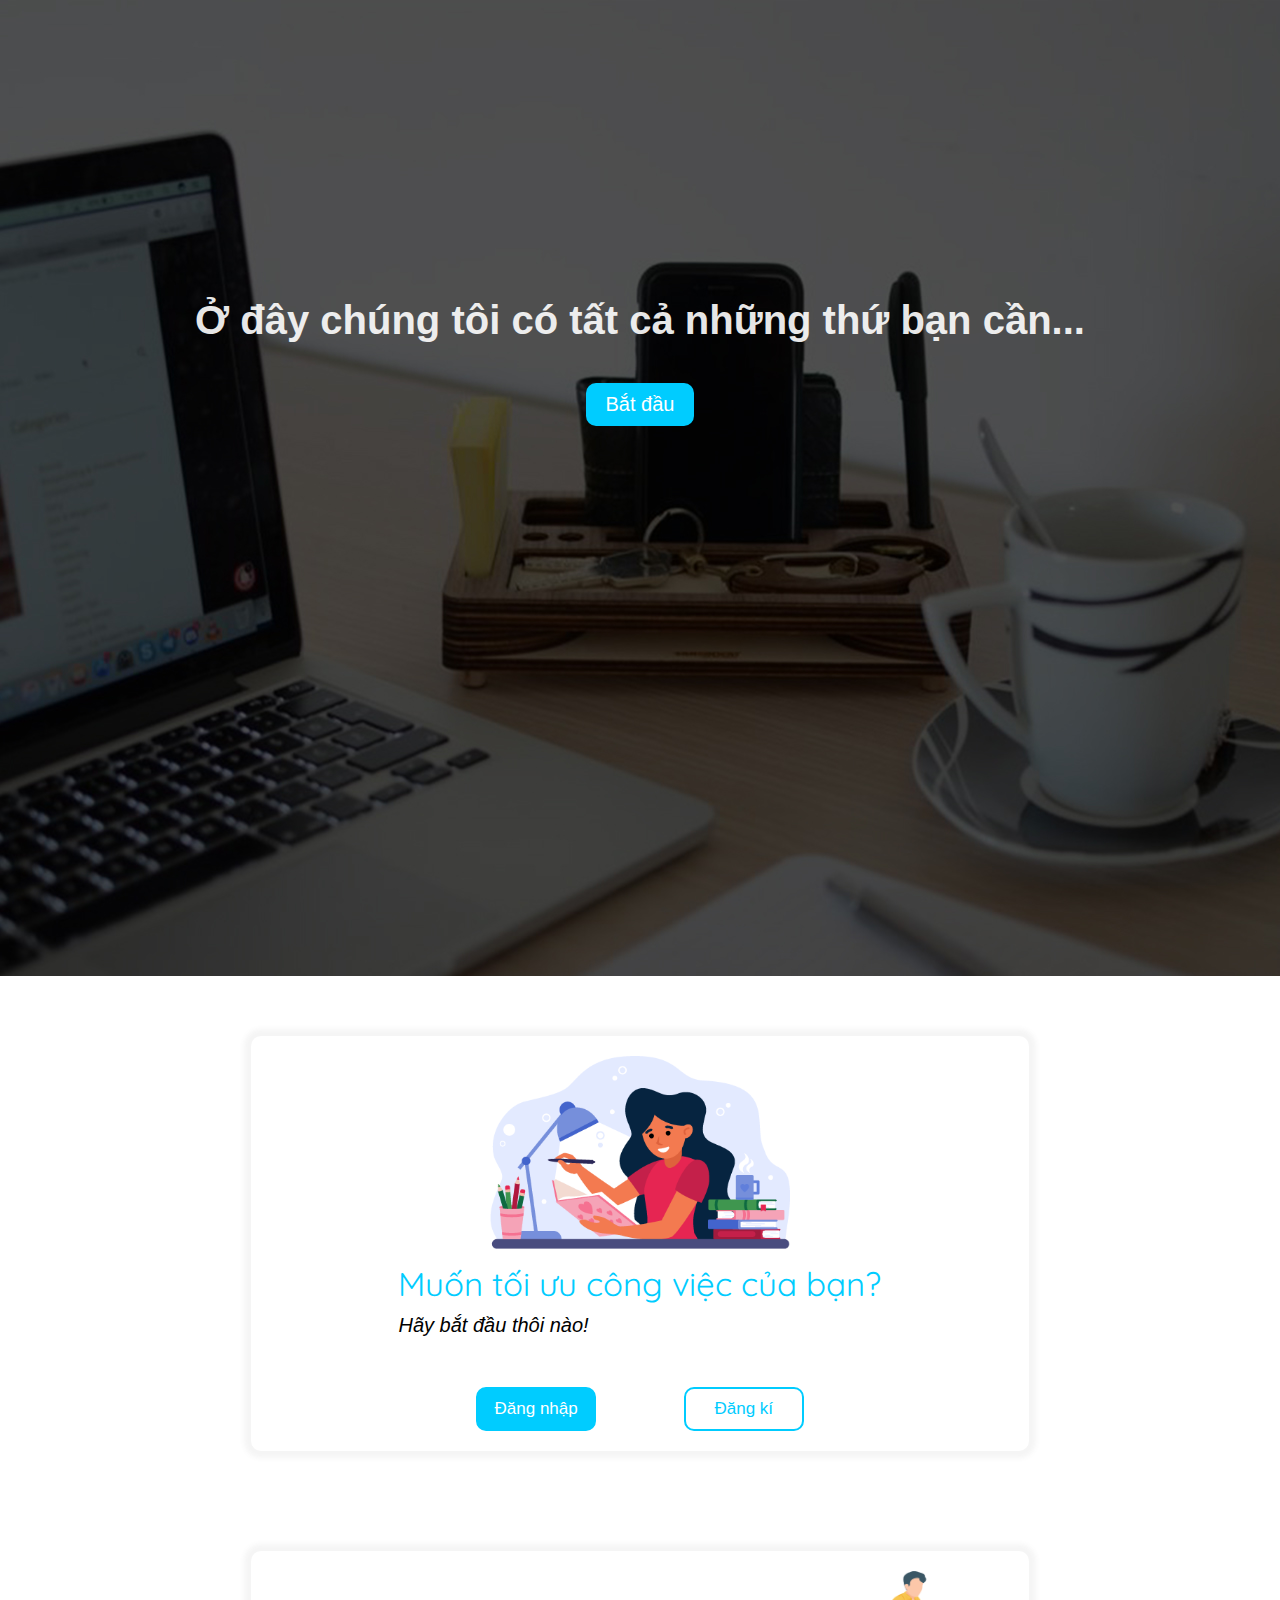
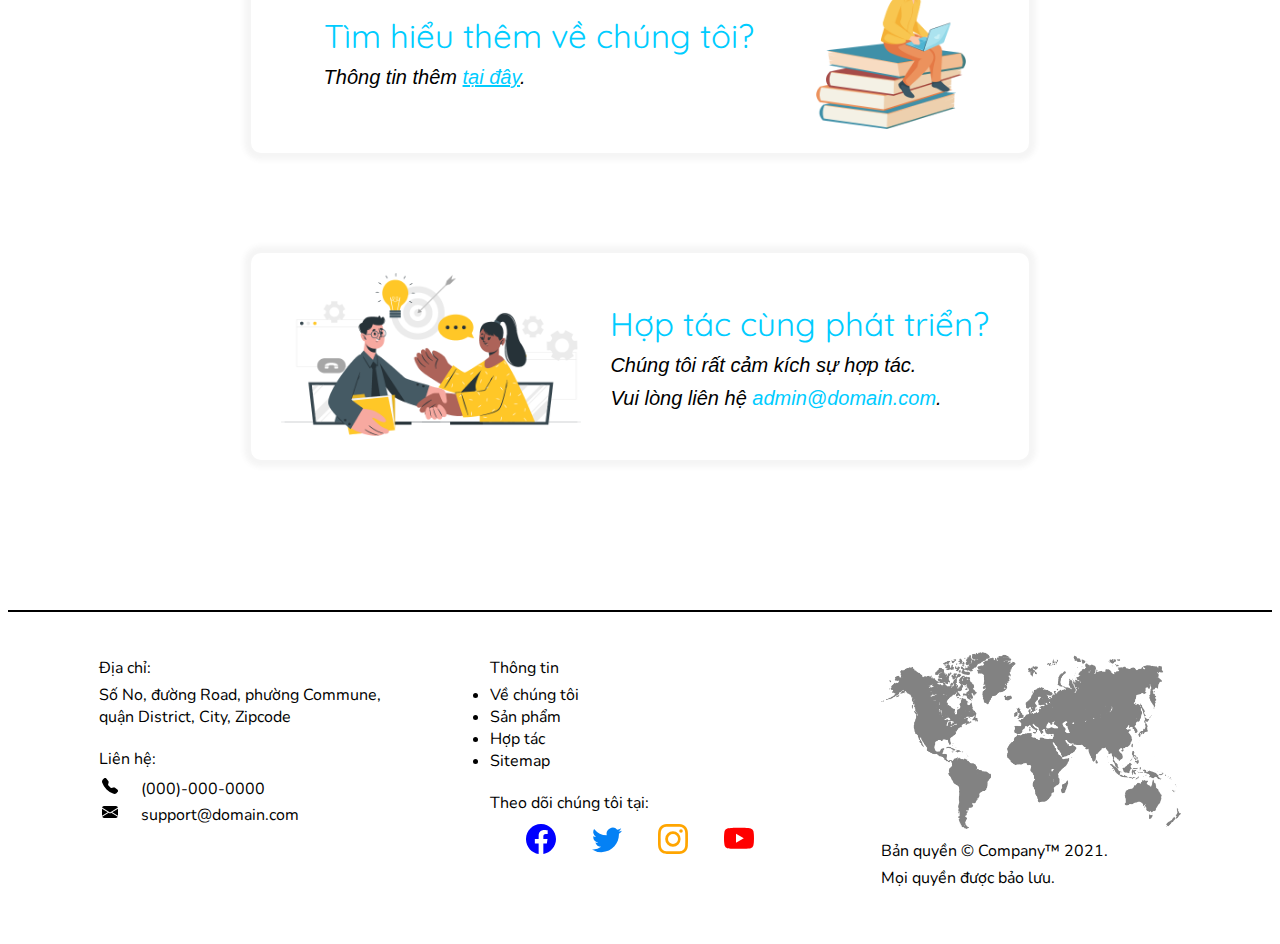
<file: homepage/index.html>
<!DOCTYPE html>
<html>

<head>
    <link rel="stylesheet" href="style.css">
    <meta name="viewport" content="width=device-width, initial-scale=1.0">
    <meta charset="utf-8">
    <script src="https://code.jquery.com/jquery-3.1.1.min.js"></script>
</head>

<body>
    <div id="first">
        <p id="title">Ở đây chúng tôi có tất cả những thứ bạn cần...</p>
        <button id="start">Bắt đầu</button>
    </div>
    <div id="next">
        <div id="sign" class="tile">
            <div id="sign-image">
                <img src="img/working.png" width="300px">
            </div>
            <div id="sign-text">
                <p id="sign-text-title">Muốn tối ưu công việc của bạn?</p>
                <p id="sign-text-content">Hãy bắt đầu thôi nào!</p>
                <div id="sign-text-sign">
                    <button id="signin">Đăng nhập</button>
                    <button id="signup">Đăng kí</button>
                </div>
            </div>
        </div>

        <div id="info" class="tile">
            <div id="info-text">
                <p id="info-text-title">Tìm hiểu thêm về chúng tôi?</p>
                <p id="info-text-content">Thông tin thêm <a href="#" style="color:#00ccff">tại đây</a>. </p>
            </div>
            <div id="info-image">
                <img src="img/booksitting.png" width="150px">
            </div>
        </div>

        <div id="collab" class="tile">
            <div id="collab-image">
                <img src="img/collab.png" width="300px">
            </div>
            <div id="collab-text">
                <p id="collab-text-title">Hợp tác cùng phát triển?</p>
                <p id="collab-text-content">
                    Chúng tôi rất cảm kích sự hợp tác.
                </p>
                <p id="collab-text-content">
                    Vui lòng liên hệ <span style="color:#00ccff">admin@domain.com</span>.
                </p>
            </div>
        </div>

        <div id="footer">
            <div id="footer1" class="footer-content">
                <p class="footer1-content">Địa chỉ:</p>
                <p class="footer1-content" style="margin-bottom:20px">
                    Số No, đường Road, phường Commune, quận District, City, Zipcode
                </p>
                <p class="footer1-content">Liên hệ:</p>
                <table>
                    <tr>
                        <td>
                            <svg xmlns="http://www.w3.org/2000/svg" width="16" height="16" fill="currentColor"
                                class="bi bi-telephone-fill" viewBox="0 0 16 16">
                                <path fill-rule="evenodd"
                                    d="M1.885.511a1.745 1.745 0 0 1 2.61.163L6.29 2.98c.329.423.445.974.315 1.494l-.547 2.19a.678.678 0 0 0 .178.643l2.457 2.457a.678.678 0 0 0 .644.178l2.189-.547a1.745 1.745 0 0 1 1.494.315l2.306 1.794c.829.645.905 1.87.163 2.611l-1.034 1.034c-.74.74-1.846 1.065-2.877.702a18.634 18.634 0 0 1-7.01-4.42 18.634 18.634 0 0 1-4.42-7.009c-.362-1.03-.037-2.137.703-2.877L1.885.511z" />
                            </svg>
                        </td>
                        <td class="contact"> (000)-000-0000 </td>
                    </tr>
                    <tr>
                        <td>
                            <svg xmlns="http://www.w3.org/2000/svg" width="16" height="16" fill="currentColor"
                                class="bi bi-envelope-fill" viewBox="0 0 16 16">
                                <path
                                    d="M.05 3.555A2 2 0 0 1 2 2h12a2 2 0 0 1 1.95 1.555L8 8.414.05 3.555zM0 4.697v7.104l5.803-3.558L0 4.697zM6.761 8.83l-6.57 4.027A2 2 0 0 0 2 14h12a2 2 0 0 0 1.808-1.144l-6.57-4.027L8 9.586l-1.239-.757zm3.436-.586L16 11.801V4.697l-5.803 3.546z" />
                            </svg>
                        </td>
                        <td class="contact"> support@domain.com </td>
                    </tr>
                </table>
            </div>
            <div id="footer2" class="footer-content">
                <p class="footer1-content">Thông tin</p>
                <li>Về chúng tôi</li>
                <li>Sản phẩm</li>
                <li>Hợp tác</li>
                <li>Sitemap</li>

                <p class="footer1-content" style="margin-top:20px;">
                    <span style="margin-right: 10px;">Theo dõi chúng tôi tại:</span>
                    <div id="social">
                        <a class="social" href="#">
                            <svg xmlns="http://www.w3.org/2000/svg" width="30" height="30" fill="blue"
                                class="bi bi-facebook" viewBox="0 0 16 16">
                                <path
                                    d="M16 8.049c0-4.446-3.582-8.05-8-8.05C3.58 0-.002 3.603-.002 8.05c0 4.017 2.926 7.347 6.75 7.951v-5.625h-2.03V8.05H6.75V6.275c0-2.017 1.195-3.131 3.022-3.131.876 0 1.791.157 1.791.157v1.98h-1.009c-.993 0-1.303.621-1.303 1.258v1.51h2.218l-.354 2.326H9.25V16c3.824-.604 6.75-3.934 6.75-7.951z" />
                            </svg>
                        </a>
                        <a class="social" href="#">
                            <svg xmlns="http://www.w3.org/2000/svg" width="30" height="30" fill="rgb(4, 129, 245)"
                                class="bi bi-twitter" viewBox="0 0 16 16">
                                <path
                                    d="M5.026 15c6.038 0 9.341-5.003 9.341-9.334 0-.14 0-.282-.006-.422A6.685 6.685 0 0 0 16 3.542a6.658 6.658 0 0 1-1.889.518 3.301 3.301 0 0 0 1.447-1.817 6.533 6.533 0 0 1-2.087.793A3.286 3.286 0 0 0 7.875 6.03a9.325 9.325 0 0 1-6.767-3.429 3.289 3.289 0 0 0 1.018 4.382A3.323 3.323 0 0 1 .64 6.575v.045a3.288 3.288 0 0 0 2.632 3.218 3.203 3.203 0 0 1-.865.115 3.23 3.23 0 0 1-.614-.057 3.283 3.283 0 0 0 3.067 2.277A6.588 6.588 0 0 1 .78 13.58a6.32 6.32 0 0 1-.78-.045A9.344 9.344 0 0 0 5.026 15z" />
                            </svg>
                        </a>
                        <a class="social" href="#">
                            <svg xmlns="http://www.w3.org/2000/svg" width="30" height="30" fill="orange"
                                class="bi bi-instagram" viewBox="0 0 16 16">
                                <path
                                    d="M8 0C5.829 0 5.556.01 4.703.048 3.85.088 3.269.222 2.76.42a3.917 3.917 0 0 0-1.417.923A3.927 3.927 0 0 0 .42 2.76C.222 3.268.087 3.85.048 4.7.01 5.555 0 5.827 0 8.001c0 2.172.01 2.444.048 3.297.04.852.174 1.433.372 1.942.205.526.478.972.923 1.417.444.445.89.719 1.416.923.51.198 1.09.333 1.942.372C5.555 15.99 5.827 16 8 16s2.444-.01 3.298-.048c.851-.04 1.434-.174 1.943-.372a3.916 3.916 0 0 0 1.416-.923c.445-.445.718-.891.923-1.417.197-.509.332-1.09.372-1.942C15.99 10.445 16 10.173 16 8s-.01-2.445-.048-3.299c-.04-.851-.175-1.433-.372-1.941a3.926 3.926 0 0 0-.923-1.417A3.911 3.911 0 0 0 13.24.42c-.51-.198-1.092-.333-1.943-.372C10.443.01 10.172 0 7.998 0h.003zm-.717 1.442h.718c2.136 0 2.389.007 3.232.046.78.035 1.204.166 1.486.275.373.145.64.319.92.599.28.28.453.546.598.92.11.281.24.705.275 1.485.039.843.047 1.096.047 3.231s-.008 2.389-.047 3.232c-.035.78-.166 1.203-.275 1.485a2.47 2.47 0 0 1-.599.919c-.28.28-.546.453-.92.598-.28.11-.704.24-1.485.276-.843.038-1.096.047-3.232.047s-2.39-.009-3.233-.047c-.78-.036-1.203-.166-1.485-.276a2.478 2.478 0 0 1-.92-.598 2.48 2.48 0 0 1-.6-.92c-.109-.281-.24-.705-.275-1.485-.038-.843-.046-1.096-.046-3.233 0-2.136.008-2.388.046-3.231.036-.78.166-1.204.276-1.486.145-.373.319-.64.599-.92.28-.28.546-.453.92-.598.282-.11.705-.24 1.485-.276.738-.034 1.024-.044 2.515-.045v.002zm4.988 1.328a.96.96 0 1 0 0 1.92.96.96 0 0 0 0-1.92zm-4.27 1.122a4.109 4.109 0 1 0 0 8.217 4.109 4.109 0 0 0 0-8.217zm0 1.441a2.667 2.667 0 1 1 0 5.334 2.667 2.667 0 0 1 0-5.334z" />
                            </svg>
                        </a>
                        <a class="social" href="#">
                            <svg xmlns="http://www.w3.org/2000/svg" width="30" height="30" fill="red"
                                class="bi bi-youtube" viewBox="0 0 16 16">
                                <path
                                    d="M8.051 1.999h.089c.822.003 4.987.033 6.11.335a2.01 2.01 0 0 1 1.415 1.42c.101.38.172.883.22 1.402l.01.104.022.26.008.104c.065.914.073 1.77.074 1.957v.075c-.001.194-.01 1.108-.082 2.06l-.008.105-.009.104c-.05.572-.124 1.14-.235 1.558a2.007 2.007 0 0 1-1.415 1.42c-1.16.312-5.569.334-6.18.335h-.142c-.309 0-1.587-.006-2.927-.052l-.17-.006-.087-.004-.171-.007-.171-.007c-1.11-.049-2.167-.128-2.654-.26a2.007 2.007 0 0 1-1.415-1.419c-.111-.417-.185-.986-.235-1.558L.09 9.82l-.008-.104A31.4 31.4 0 0 1 0 7.68v-.123c.002-.215.01-.958.064-1.778l.007-.103.003-.052.008-.104.022-.26.01-.104c.048-.519.119-1.023.22-1.402a2.007 2.007 0 0 1 1.415-1.42c.487-.13 1.544-.21 2.654-.26l.17-.007.172-.006.086-.003.171-.007A99.788 99.788 0 0 1 7.858 2h.193zM6.4 5.209v4.818l4.157-2.408L6.4 5.209z" />
                            </svg>
                        </a>
                    </div>
                </p>
            </div>
            <div id="footer3" class="footer-content">
                <img src="img/world.png" width="300px">
                <p class="footer1-content">Bản quyền © Company™ 2021.</p>
                <p class="footer1-content">Mọi quyền được bảo lưu.</p>
            </div>
        </div>
    </div>

    <script src="script.js"></script>
</body>

</html>
</file>
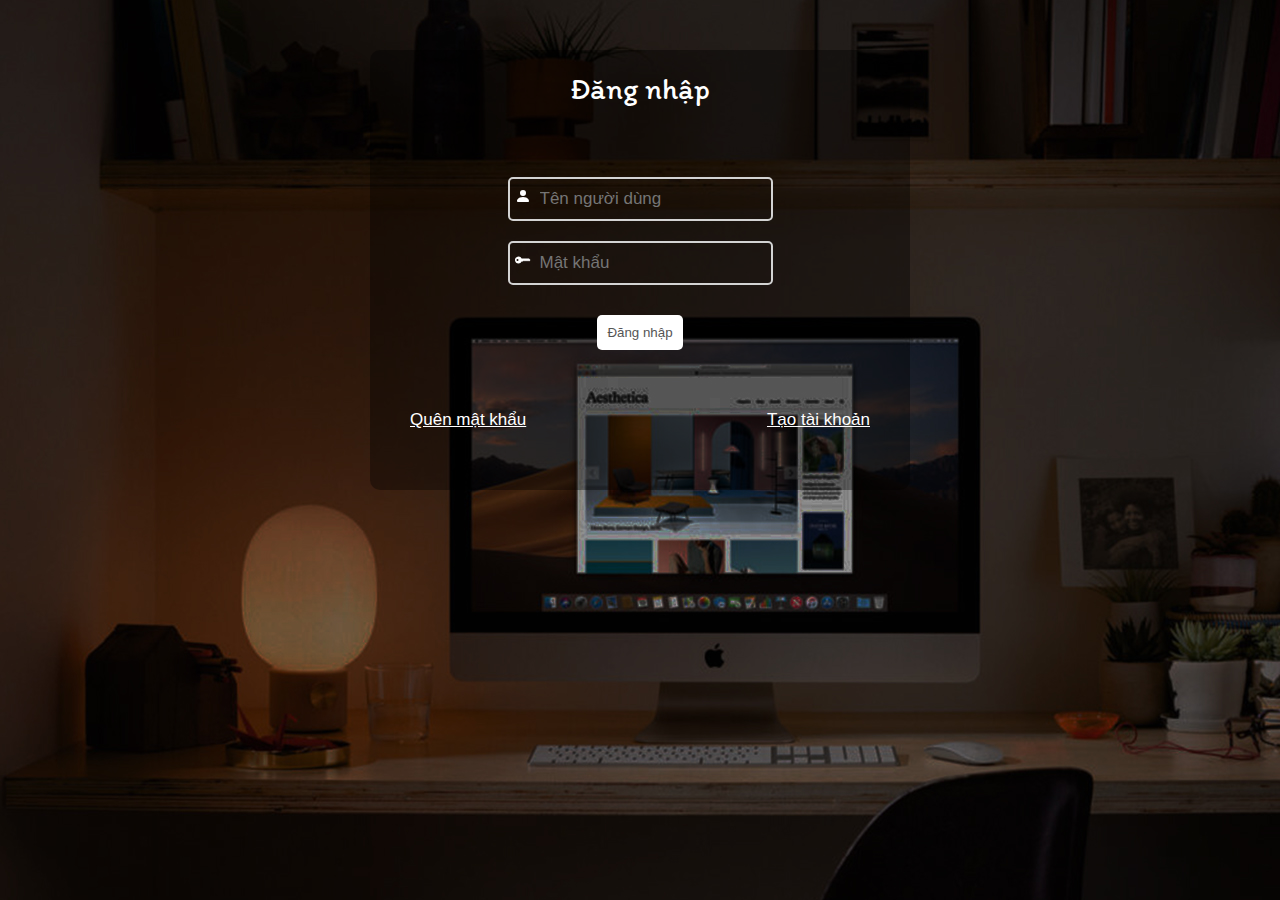
<file: signin/index.html>
<!DOCTYPE html>
<html>

<head>
    <link rel="stylesheet" href="style.css">
    <meta name="viewport" content="width=device-width, initial-scale=1">
    <meta charset="utf-8">
</head>

<body>

    <div id="form">
        <form name="signin" id="form-content" method="post" action="">
            <p id="title">Đăng nhập</p>
            <div id="username">
                <svg xmlns="http://www.w3.org/2000/svg" width="16" height="16" fill="currentColor"
                    class="bi bi-person-fill" viewBox="0 0 16 16">
                    <path d="M3 14s-1 0-1-1 1-4 6-4 6 3 6 4-1 1-1 1H3zm5-6a3 3 0 1 0 0-6 3 3 0 0 0 0 6z" />
                </svg>
                <input id="usf" type="text" placeholder="Tên người dùng">
            </div>
            <div id="password">
                <svg xmlns="http://www.w3.org/2000/svg" width="16" height="16" fill="currentColor"
                    class="bi bi-key-fill" viewBox="0 0 16 16">
                    <path
                        d="M3.5 11.5a3.5 3.5 0 1 1 3.163-5H14L15.5 8 14 9.5l-1-1-1 1-1-1-1 1-1-1-1 1H6.663a3.5 3.5 0 0 1-3.163 2zM2.5 9a1 1 0 1 0 0-2 1 1 0 0 0 0 2z" />
                </svg>
                <input id="pwf" type="password" placeholder="Mật khẩu">
            </div>
        </form>
        <div id="finish">
            <button id="done">Đăng nhập</button>
        </div>
        <div id="control">
            <a id="forget" href="#">Quên mật khẩu</a>
            <a href="#" id="new">Tạo tài khoản</a>
        </div>
    </div>

    <script src="script.js"></script>
</body>

</html>
</file>
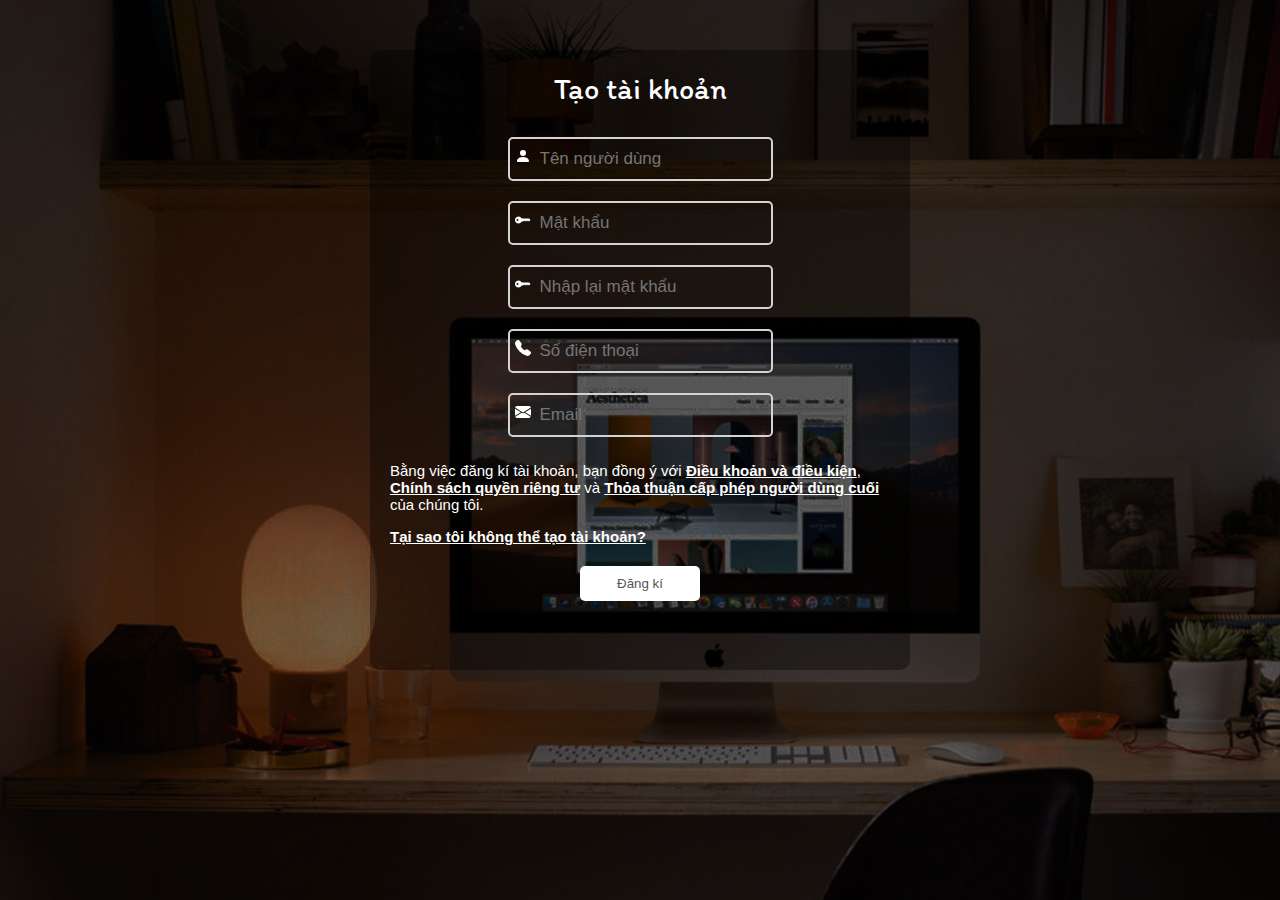
<file: signup/index.html>
<!DOCTYPE html>
<html>

<head>
    <link rel="stylesheet" href="style.css">
    <meta name="viewport" content="width=device-width, height=device-height, initial-scale=1">
    <meta charset="utf-8">
</head>

<body>

    <div id="form">
        <form name="signin" id="form-content" method="post" action="">
            <p id="title">Tạo tài khoản</p>
            <div id="username">
                <svg xmlns="http://www.w3.org/2000/svg" width="16" height="16" fill="currentColor"
                    class="bi bi-person-fill" viewBox="0 0 16 16">
                    <path d="M3 14s-1 0-1-1 1-4 6-4 6 3 6 4-1 1-1 1H3zm5-6a3 3 0 1 0 0-6 3 3 0 0 0 0 6z" />
                </svg>
                <input id="usf" type="text" placeholder="Tên người dùng">
            </div>
            <div id="password">
                <svg xmlns="http://www.w3.org/2000/svg" width="16" height="16" fill="currentColor"
                    class="bi bi-key-fill" viewBox="0 0 16 16">
                    <path
                        d="M3.5 11.5a3.5 3.5 0 1 1 3.163-5H14L15.5 8 14 9.5l-1-1-1 1-1-1-1 1-1-1-1 1H6.663a3.5 3.5 0 0 1-3.163 2zM2.5 9a1 1 0 1 0 0-2 1 1 0 0 0 0 2z" />
                </svg>
                <input id="pwf" type="password" placeholder="Mật khẩu">
            </div>
            <div id="retype">
                <svg xmlns="http://www.w3.org/2000/svg" width="16" height="16" fill="currentColor"
                    class="bi bi-key-fill" viewBox="0 0 16 16">
                    <path
                        d="M3.5 11.5a3.5 3.5 0 1 1 3.163-5H14L15.5 8 14 9.5l-1-1-1 1-1-1-1 1-1-1-1 1H6.663a3.5 3.5 0 0 1-3.163 2zM2.5 9a1 1 0 1 0 0-2 1 1 0 0 0 0 2z" />
                </svg>
                <input id="rtf" type="password" placeholder="Nhập lại mật khẩu">
            </div>
            <div id="phone">
                <svg xmlns="http://www.w3.org/2000/svg" width="16" height="16" fill="currentColor" class="bi bi-telephone-fill" viewBox="0 0 16 16">
                    <path fill-rule="evenodd" d="M1.885.511a1.745 1.745 0 0 1 2.61.163L6.29 2.98c.329.423.445.974.315 1.494l-.547 2.19a.678.678 0 0 0 .178.643l2.457 2.457a.678.678 0 0 0 .644.178l2.189-.547a1.745 1.745 0 0 1 1.494.315l2.306 1.794c.829.645.905 1.87.163 2.611l-1.034 1.034c-.74.74-1.846 1.065-2.877.702a18.634 18.634 0 0 1-7.01-4.42 18.634 18.634 0 0 1-4.42-7.009c-.362-1.03-.037-2.137.703-2.877L1.885.511z"/>
                  </svg>
                <input id="pnf" type="tel" placeholder="Số điện thoại">
            </div>
            <div id="email">
                <svg xmlns="http://www.w3.org/2000/svg" width="16" height="16" fill="currentColor"
                    class="bi bi-envelope-fill" viewBox="0 0 16 16">
                    <path
                        d="M.05 3.555A2 2 0 0 1 2 2h12a2 2 0 0 1 1.95 1.555L8 8.414.05 3.555zM0 4.697v7.104l5.803-3.558L0 4.697zM6.761 8.83l-6.57 4.027A2 2 0 0 0 2 14h12a2 2 0 0 0 1.808-1.144l-6.57-4.027L8 9.586l-1.239-.757zm3.436-.586L16 11.801V4.697l-5.803 3.546z" />
                </svg>
                <input id="emf" type="email" placeholder="Email">
            </div>
        </form>
        <div id="tcs" class="link">
            Bằng việc đăng kí tài khoản, bạn đồng ý với
             <a href="#">Điều khoản và điều kiện</a>,
             <a href="#">Chính sách quyền riêng tư</a>
             và <a href="#">Thỏa thuận cấp phép người dùng cuối</a> của chúng tôi.
        </div>
        <a href="#" class="link">Tại sao tôi không thể tạo tài khoản?</a>
        <div id="finish">
            <button id="done">Đăng kí</button>
        </div>
    </div>

    <script src="script.js"></script>
</body>

</html>
</file>
<file: homepage/style.css>
@import url('https://fonts.googleapis.com/css2?family=Quicksand:wght@300&family=Urbanist:wght@100&display=swap');
@import url('https://fonts.googleapis.com/css2?family=Nunito:wght@200&display=swap');

body{
    background-image: url('img/workspace2.jpg');
    user-select: none;
    background-repeat: repeat-x;
}

#title{
    color:white;
    font-family: Arial, Helvetica, sans-serif;
    font-weight: bold;
    font-size:40px;
    opacity:0.9;
}

#first{
    top:250px;
    animation: init 1s;
    text-align: center;
    position: relative;
    height: 100%;
    width: 100%;
    display: flex;
    flex-direction: column;
    justify-content: space-around;
    align-items: center;
}

@keyframes init{
    0%{
        opacity:0;
        top:300px;
    }

    100%{
        opacity: 0.9;
        top:250px;
    }
}

#start{
    background-color: #00ccff;
    color:white;
    border: none;
    outline: none;
    padding:10px 20px 10px 20px;
    border-radius: 10px;
    cursor: pointer;
    transition: all 0.5s;
    font-size:20px;
    width:fit-content;
}

#start:hover{
    background-color:#029dc4;
}

#next{
    position: relative;
    top: 800px;
    padding-top: 10px;
    display: flex;
    flex-direction: column;
    align-items: center;
}

#sign, #collab{
    display: flex;
    flex-wrap: wrap;
    justify-content: space-evenly;
    align-items: center;
}

#sign-text-title, #info-text-title, #collab-text-title{
    font-family: 'Quicksand', sans-serif;
    font-size: 33px;
    color:#00ccff;
    margin:10px;
}

#sign-text-content, #info-text-content, #collab-text-content{
    font-family: 'Segoe UI', Tahoma, Geneva, Verdana, sans-serif;
    font-size: 20px;
    font-style: italic;
    margin:10px;
}

#sign-text-sign{
    display: flex;
    flex-wrap: wrap;
    justify-content: space-evenly;
    margin-top: 50px;
}

#signin, #signup{
    border:2px solid #00ccff;
    border-radius: 10px;
    padding:10px;
    width:120px;
    outline: none;
    font-size: 17px;
    cursor: pointer;
    transition: all 0.5s;
}

#signin{
    background-color: #00ccff;
    color:white;
}

#signin:hover{
    background-color:#029dc4;
    border-color: #029dc4;
}

#signup{
    background-color: white;
    color:#00ccff;
}

#signup:hover{
    background-color: rgb(194, 193, 193);
}

@keyframes appear{
    0%{
        opacity:0;
        top:50px;
    }
    100%{
        opacity: 1;
        top:0px;
    }
}

#info{
    display: flex;
    flex-wrap: wrap-reverse;
    justify-content: space-evenly;
    align-items: center;
}

.tile{
    box-shadow: 0px 0px 5px 7px rgba(100, 100, 100, 0.062);
    border-radius: 10px;
    padding:20px 10px 20px 10px;
    margin-top: 50px;
    margin-bottom: 50px;
    transform: scale(1);
    position: relative;
    opacity: 1;
}

@media all and (max-width:600px){
    .tile{
        width: 90%;
    }
}

@media all and (min-width:600px){
    .tile{
        width: 60%;
    }
}

#footer{
    width: 100%;
    border-top: 2px solid black;
    display: flex;
    flex-wrap: wrap;
    justify-content: space-evenly;
    margin-top: 100px;
    margin-bottom: 10px;
    padding-top: 20px;
    padding-bottom: 20px;
    font-family: 'Nunito', sans-serif;
    text-align: left;
    align-items:flex-start;
}

.footer-content{
    width:300px;
    margin-top:20px;
    margin-bottom:20px;
}

.footer1-content{
    margin-top:5px;
    margin-bottom:5px;
}

.social{
    text-decoration: none;
    color: unset;
}

.contact{
    padding-left: 20px;
}

#social{
    display:flex;
    justify-content: space-evenly;
    margin-top: 10px;
}
</file>
<file: signin/style.css>
@import url('https://fonts.googleapis.com/css2?family=Itim&display=swap');

@media all and (max-width:500px){
    #form{
        width: 300px;
    }
}

@media all and (min-width:500px){
    #form{
        width: 500px;
    }
}

body{
    user-select: none;
    background-image: url('workspace.jpg');
}

#form{
    background-color:rgba(0, 0, 0, 0.356);
    padding:20px;
    margin: auto;
    height:400px;
    border-radius:10px;
    margin-top: 50px;
}

#form-content{
    display: flex;
    flex-direction: column;
    align-items: center;
}

#title{
    text-align: center;
    font-family: 'Itim', cursive;
    font-size:30px;
    color:white;
    margin:0%;
    margin-bottom:60px;
}

input{
    border: none;
    outline: none;
    background-color: transparent;
    color:white;
}

svg{
    fill: white;
}

#usf,#pwf{
    padding:5px;
    font-size:17px;
    font-family: 'Segoe UI', Tahoma, Geneva, Verdana, sans-serif;
}

#username, #password{
    padding:5px;
    border: 2px solid lightgrey;
    border-radius: 5px;
    margin:10px;
}

#control{
    margin-top:60px;
    display:block;
}

#forget, #new{
    font-family: 'Segoe UI', Tahoma, Geneva, Verdana, sans-serif;
    font-size: 17px;
    color: white;
    transition: all 0.5s;
}

#forget:hover, #new:hover{
    color: rgb(204, 204, 204);
}

#forget{
    margin-left: 20px;
    float: left;
}

#new{
    margin-right: 20px;
    float: right;
}

#done{
    background-color: white;
    color:rgb(85, 85, 85);
    border: none;
    outline: none;
    border-radius:5px;
    padding:10px;
    cursor: pointer;
    transition: all 0.5s;
    margin-top:20px;
}

#done:hover{
    background-color: rgb(204, 204, 204);
}

#finish{
    display: flex;
    align-items: center;
    flex-direction: column;
}
</file>
<file: signup/style.css>
@import url('https://fonts.googleapis.com/css2?family=Itim&display=swap');

@media all and (max-width:500px){
    #form{
        width: 300px;
    }
}

@media all and (min-width:500px){
    #form{
        width: 500px;
    }
}

body{
    user-select: none;
    background-image: url('workspace.jpg');
}

#form{
    background-color:rgba(0, 0, 0, 0.356);
    padding:20px;
    height:580px;
    border-radius:10px;
    margin:auto;
    margin-top: 50px;
}

#form-content{
    display: flex;
    flex-direction: column;
    align-items: center;
}

#title{
    text-align: center;
    font-family: 'Itim', cursive;
    font-size:30px;
    color:white;
    margin:0%;
    margin-bottom:20px;
}

input{
    border: none;
    outline: none;
    background-color: transparent;
    color:white;
}

svg{
    fill: white;
}

#usf,#pwf, #rtf, #emf, #pnf{
    padding:5px;
    font-size:17px;
    font-family: 'Segoe UI', Tahoma, Geneva, Verdana, sans-serif;
}

#username, #password, #retype, #email, #phone{
    padding:5px;
    border: 2px solid lightgrey;
    border-radius: 5px;
    margin:10px;
}

#control{
    margin-top:60px;
    display:block;
}

#forget, #new{
    font-family: 'Segoe UI', Tahoma, Geneva, Verdana, sans-serif;
    font-size: 17px;
    color: white;
    transition: all 0.5s;
}

#forget:hover, #new:hover{
    color: rgb(204, 204, 204);
}

#forget{
    margin-left: 20px;
    float: left;
}

#new{
    margin-right: 20px;
    float: right;
}

#done{
    background-color: white;
    color:rgb(85, 85, 85);
    border: none;
    outline: none;
    border-radius:5px;
    padding:10px;
    cursor: pointer;
    transition: all 0.5s;
    margin-top:20px;
    width: 120px;
}

#done:hover{
    background-color: rgb(204, 204, 204);
}

#finish{
    display: flex;
    align-items: center;
    flex-direction: column;
}

.link{
    color:white;
    font-family: 'Segoe UI', Tahoma, Geneva, Verdana, sans-serif;
    font-size: 15px;
    margin-top:15px;
    margin-bottom:15px;
}

a{
    color:white;
    font-weight:bold;
}
</file>
